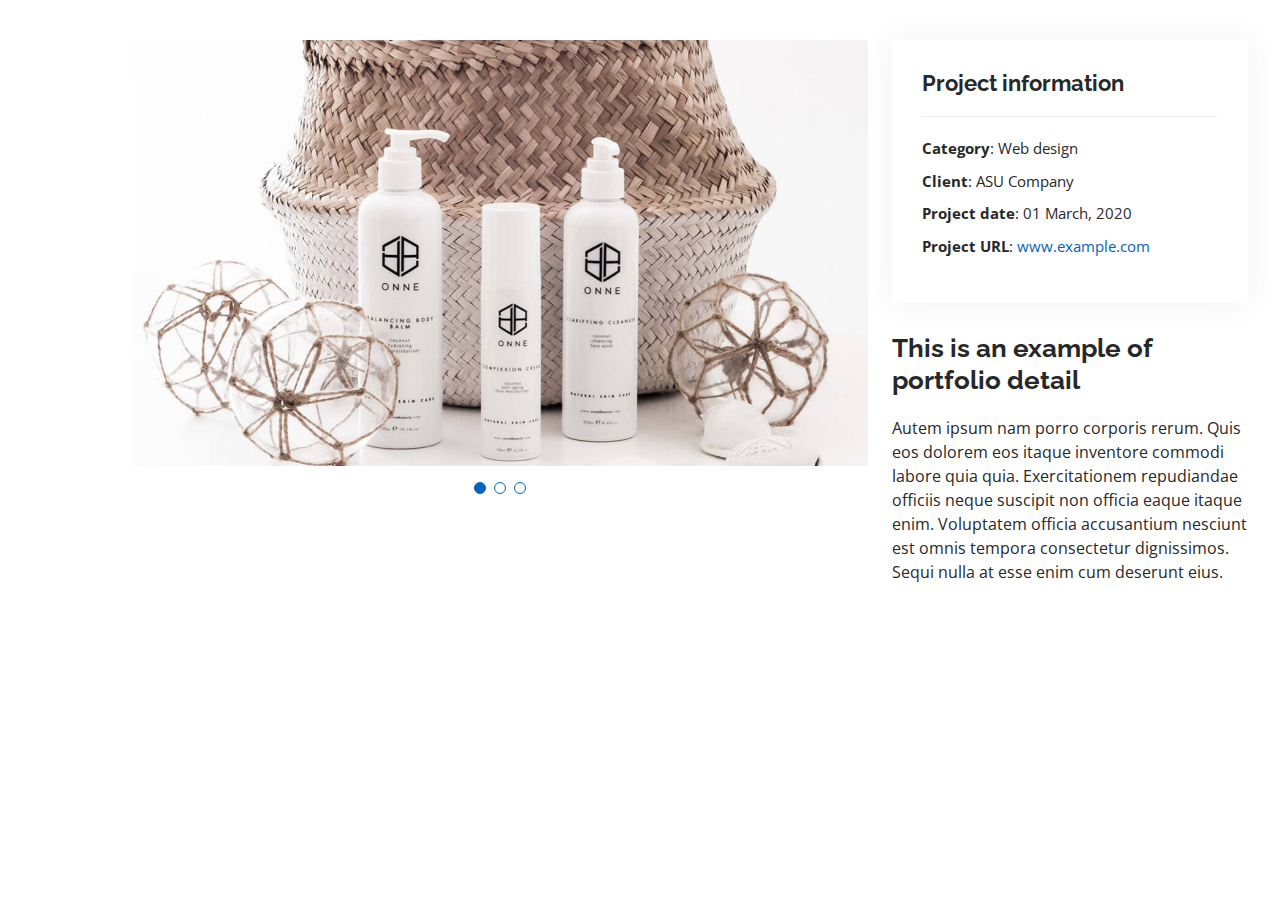
<file: portfolio-details.html>
<!DOCTYPE html>
<html lang="en">

<head>
  <meta charset="utf-8">
  <meta content="width=device-width, initial-scale=1.0" name="viewport">

  <title>Portfolio Details - Personal Bootstrap Template</title>
  <meta content="" name="description">
  <meta content="" name="keywords">



  <!-- Google Fonts -->
  <link href="https://fonts.googleapis.com/css?family=Open+Sans:300,300i,400,400i,600,600i,700,700i|Raleway:300,300i,400,400i,500,500i,600,600i,700,700i|Poppins:300,300i,400,400i,500,500i,600,600i,700,700i" rel="stylesheet">

  <!-- Vendor CSS Files -->
  <link href="assets/vendor/aos/aos.css" rel="stylesheet">
  <link href="assets/vendor/bootstrap/css/bootstrap.min.css" rel="stylesheet">
  <link href="assets/vendor/bootstrap-icons/bootstrap-icons.css" rel="stylesheet">
  <link href="assets/vendor/boxicons/css/boxicons.min.css" rel="stylesheet">
  <link href="assets/vendor/glightbox/css/glightbox.min.css" rel="stylesheet">
  <link href="assets/vendor/swiper/swiper-bundle.min.css" rel="stylesheet">

  <!-- Template Main CSS File -->
  <link href="assets/css/style.css" rel="stylesheet">

  <!-- =======================================================
  * Template Name: MyResume
  * Updated: Jul 27 2023 with Bootstrap v5.3.1
  * Template URL: https://bootstrapmade.com/free-html-bootstrap-template-my-resume/
  * Author: BootstrapMade.com
  * License: https://bootstrapmade.com/license/
  ======================================================== -->
</head>

<body>

  <main id="main">

    <!-- ======= Portfolio Details Section ======= -->
    <section id="portfolio-details" class="portfolio-details">
      <div class="container">

        <div class="row gy-4">

          <div class="col-lg-8">
            <div class="portfolio-details-slider swiper">
              <div class="swiper-wrapper align-items-center">

                <div class="swiper-slide">
                  <img src="assets/img/portfolio/portfolio-details-1.jpg" alt="">
                </div>

                <div class="swiper-slide">
                  <img src="assets/img/portfolio/portfolio-details-2.jpg" alt="">
                </div>

                <div class="swiper-slide">
                  <img src="assets/img/portfolio/portfolio-details-3.jpg" alt="">
                </div>

              </div>
              <div class="swiper-pagination"></div>
            </div>
          </div>

          <div class="col-lg-4">
            <div class="portfolio-info">
              <h3>Project information</h3>
              <ul>
                <li><strong>Category</strong>: Web design</li>
                <li><strong>Client</strong>: ASU Company</li>
                <li><strong>Project date</strong>: 01 March, 2020</li>
                <li><strong>Project URL</strong>: <a href="#">www.example.com</a></li>
              </ul>
            </div>
            <div class="portfolio-description">
              <h2>This is an example of portfolio detail</h2>
              <p>
                Autem ipsum nam porro corporis rerum. Quis eos dolorem eos itaque inventore commodi labore quia quia. Exercitationem repudiandae officiis neque suscipit non officia eaque itaque enim. Voluptatem officia accusantium nesciunt est omnis tempora consectetur dignissimos. Sequi nulla at esse enim cum deserunt eius.
              </p>
            </div>
          </div>

        </div>

      </div>
    </section><!-- End Portfolio Details Section -->

  </main><!-- End #main -->

  <div id="preloader"></div>
  <a href="#" class="back-to-top d-flex align-items-center justify-content-center"><i class="bi bi-arrow-up-short"></i></a>

  <!-- Vendor JS Files -->
  <script src="assets/vendor/purecounter/purecounter_vanilla.js"></script>
  <script src="assets/vendor/aos/aos.js"></script>
  <script src="assets/vendor/bootstrap/js/bootstrap.bundle.min.js"></script>
  <script src="assets/vendor/glightbox/js/glightbox.min.js"></script>
  <script src="assets/vendor/isotope-layout/isotope.pkgd.min.js"></script>
  <script src="assets/vendor/swiper/swiper-bundle.min.js"></script>
  <script src="assets/vendor/typed.js/typed.umd.js"></script>
  <script src="assets/vendor/waypoints/noframework.waypoints.js"></script>
  <script src="assets/vendor/php-email-form/validate.js"></script>

  <!-- Template Main JS File -->
  <script src="assets/js/main.js"></script>

</body>

</html>
</file>
<file: assets/css/style.css>
/**
* Template Name: MyResume
* Updated: Jul 27 2023 with Bootstrap v5.3.1
* Template URL: https://bootstrapmade.com/free-html-bootstrap-template-my-resume/
* Author: BootstrapMade.com
* License: https://bootstrapmade.com/license/
*/

/*--------------------------------------------------------------
# General
--------------------------------------------------------------*/
body {
  font-family: "Open Sans", sans-serif;
  color: #272829;
}

a {
  color: #0563bb;
  text-decoration: none;
}

a:hover {
  color: #067ded;
  text-decoration: none;
}

h1,
h2,
h3,
h4,
h5,
h6 {
  font-family: "Raleway", sans-serif;
}

/*--------------------------------------------------------------
# Back to top button
--------------------------------------------------------------*/
.back-to-top {
  position: fixed;
  visibility: hidden;
  opacity: 0;
  right: 15px;
  bottom: 15px;
  z-index: 996;
  background: #0563bb;
  width: 40px;
  height: 40px;
  border-radius: 50px;
  transition: all 0.4s;
}

.back-to-top i {
  font-size: 28px;
  color: #fff;
  line-height: 0;
}

.back-to-top:hover {
  background: #0678e3;
  color: #fff;
}

.back-to-top.active {
  visibility: visible;
  opacity: 1;
}

/*--------------------------------------------------------------
# Preloader
--------------------------------------------------------------*/
#preloader {
  position: fixed;
  top: 0;
  left: 0;
  right: 0;
  bottom: 0;
  z-index: 9999;
  overflow: hidden;
  background: #fff;
}

#preloader:before {
  content: "";
  position: fixed;
  top: calc(50% - 30px);
  left: calc(50% - 30px);
  border: 6px solid #0563bb;
  border-top-color: #fff;
  border-bottom-color: #fff;
  border-radius: 50%;
  width: 60px;
  height: 60px;
  animation: animate-preloader 1s linear infinite;
}

@keyframes animate-preloader {
  0% {
    transform: rotate(0deg);
  }

  100% {
    transform: rotate(360deg);
  }
}

/*--------------------------------------------------------------
# Disable aos animation delay on mobile devices
--------------------------------------------------------------*/
@media screen and (max-width: 768px) {
  [data-aos-delay] {
    transition-delay: 0 !important;
  }
}

/*--------------------------------------------------------------
# Header
--------------------------------------------------------------*/
#header {
  position: fixed;
  top: 0;
  left: 0;
  bottom: 0;
  z-index: 9997;
  transition: all 0.5s;
  padding: 15px;
  overflow-y: auto;
}

@media (max-width: 991px) {
  #header {
    width: 300px;
    background: #fff;
    border-right: 1px solid #e6e9ec;
    left: -300px;
  }
}

@media (min-width: 991px) {
  #main {
    margin-left: 100px;
  }
}

/*--------------------------------------------------------------
# Navigation Menu
--------------------------------------------------------------*/
/**
* Desktop Navigation 
*/
.nav-menu {
  padding: 0;
  display: block;
}

.nav-menu * {
  margin: 0;
  padding: 0;
  list-style: none;
}

.nav-menu>ul>li {
  position: relative;
  white-space: nowrap;
}

.nav-menu a,
.nav-menu a:focus {
  display: flex;
  align-items: center;
  color: #45505b;
  padding: 10px 18px;
  margin-bottom: 8px;
  transition: 0.3s;
  font-size: 15px;
  border-radius: 50px;
  background: #f2f3f5;
  height: 56px;
  width: 100%;
  overflow: hidden;
  transition: 0.3s;
}

.nav-menu a i,
.nav-menu a:focus i {
  font-size: 20px;
}

.nav-menu a span,
.nav-menu a:focus span {
  padding: 0 5px 0 7px;
  color: #45505b;
}

@media (min-width: 992px) {

  .nav-menu a,
  .nav-menu a:focus {
    width: 56px;
  }

  .nav-menu a span,
  .nav-menu a:focus span {
    display: none;
    color: #fff;
  }
}

.nav-menu a:hover,
.nav-menu .active,
.nav-menu .active:focus,
.nav-menu li:hover>a {
  color: #fff;
  background: #0563bb;
}

.nav-menu a:hover span,
.nav-menu .active span,
.nav-menu .active:focus span,
.nav-menu li:hover>a span {
  color: #fff;
}

.nav-menu a:hover,
.nav-menu li:hover>a {
  width: 100%;
  color: #fff;
}

.nav-menu a:hover span,
.nav-menu li:hover>a span {
  display: block;
}

/**
* Mobile Navigation 
*/
.mobile-nav-toggle {
  position: fixed;
  right: 10px;
  top: 10px;
  z-index: 9998;
  border: 0;
  background: none;
  font-size: 28px;
  transition: all 0.4s;
  outline: none !important;
  line-height: 0;
  cursor: pointer;
  border-radius: 50px;
  padding: 5px;
}

.mobile-nav-toggle i {
  color: #45505b;
}

.mobile-nav-active {
  overflow: hidden;
}

.mobile-nav-active #header {
  left: 0;
}

.mobile-nav-active .mobile-nav-toggle {
  color: #fff;
  background-color: #0563bb;
}

/*--------------------------------------------------------------
# Hero Section
--------------------------------------------------------------*/
#hero {
  width: 100%;
  height: 100vh;
  background: url("../img/backgrd.jpeg") top right no-repeat;
  background-size: cover;
  position: relative;
}

@media (min-width: 992px) {
  #hero {
    padding-left: 160px;
  }
}

#hero:before {
  content: "";
  background: linear-gradient(to right, rgba(255, 255, 255, 0.85), transparent),
                        url('your-image-url.jpg') no-repeat center center;
  position: absolute;
  bottom: 0;
  top: 0;
  left: 0;
  right: 0;
}

#hero h1 {
  margin: 0;
  font-size: 64px;
  font-weight: 700;
  line-height: 56px;
  color: #45505b;
}

#hero p {
  color: #45505b;
  margin: 15px 0 0 0;
  font-size: 26px;
  font-family: "Poppins", sans-serif;
}

#hero p span {
  color: #0563bb;
  letter-spacing: 1px;
}

#hero .social-links {
  margin-top: 30px;
}

#hero .social-links a {
  font-size: 24px;
  display: inline-block;
  color: #45505b;
  line-height: 1;
  margin-right: 20px;
  transition: 0.3s;
}

#hero .social-links a:hover {
  color: #0563bb;
}

@media (max-width: 992px) {
  #hero {
    text-align: center;
  }

  #hero h1 {
    font-size: 32px;
    line-height: 36px;
  }

  #hero p {
    margin-top: 10px;
    font-size: 20px;
    line-height: 24px;
  }
}

/*--------------------------------------------------------------
# Sections General
--------------------------------------------------------------*/
section {
  padding: 60px 0;
  overflow: hidden;
}

.section-title {
  text-align: center;
  padding-bottom: 30px;
}

.section-title h2 {
  font-size: 32px;
  font-weight: bold;
  text-transform: uppercase;
  margin-bottom: 20px;
  padding-bottom: 20px;
  position: relative;
  color: #45505b;
}

.section-title h2::before {
  content: "";
  position: absolute;
  display: block;
  width: 120px;
  height: 1px;
  background: #ddd;
  bottom: 1px;
  left: calc(50% - 60px);
}

.section-title h2::after {
  content: "";
  position: absolute;
  display: block;
  width: 40px;
  height: 3px;
  background: #0563bb;
  bottom: 0;
  left: calc(50% - 20px);
}

.section-title p {
  margin-bottom: 0;
}

/*--------------------------------------------------------------
# About
--------------------------------------------------------------*/
.about .content h3 {
  font-weight: 700;
  font-size: 26px;
  color: #728394;
}

.about .content ul {
  list-style: none;
  padding: 0;
}

.about .content ul li {
  margin-bottom: 20px;
  display: flex;
  align-items: center;
}

.about .content ul strong {
  margin-right: 10px;
}

.about .content ul i {
  font-size: 16px;
  margin-right: 5px;
  color: #0563bb;
  line-height: 0;
}

.about .content p:last-child {
  margin-bottom: 0;
}

/*--------------------------------------------------------------
# Facts
--------------------------------------------------------------*/
.facts .count-box {
  padding: 30px 30px 25px 30px;
  margin-top: 30px;
  width: 100%;
  position: relative;
  text-align: center;
  background: #fff;
}

.facts .count-box i {
  position: absolute;
  top: -25px;
  left: 50%;
  transform: translateX(-50%);
  font-size: 24px;
  background: #0563bb;
  color: #fff;
  border-radius: 50px;
  display: inline-flex;
  align-items: center;
  justify-content: center;
  width: 48px;
  height: 48px;
}

.facts .count-box span {
  font-size: 36px;
  display: block;
  font-weight: 600;
  color: #011426;
}

.facts .count-box p {
  padding: 0;
  margin: 0;
  font-family: "Raleway", sans-serif;
  font-size: 14px;
}

/*--------------------------------------------------------------
# Akills
--------------------------------------------------------------*/
.skills .progress {
  height: 60px;
  display: block;
  background: none;
  border-radius: 0;
}

.skills .progress .skill {
  padding: 10px 0;
  margin: 0;
  text-transform: uppercase;
  display: block;
  font-weight: 600;
  font-family: "Poppins", sans-serif;
  color: #45505b;
}

.skills .progress .skill .val {
  float: right;
  font-style: normal;
}

.skills .progress-bar-wrap {
  background: #f2f3f5;
}

.skills .progress-bar {
  width: 1px;
  height: 10px;
  transition: 0.9s;
  background-color: #0563bb;
}

/*--------------------------------------------------------------
# Resume
--------------------------------------------------------------*/
.resume .resume-title {
  font-size: 26px;
  font-weight: 700;
  margin-top: 20px;
  margin-bottom: 20px;
  color: #45505b;
}

.resume .resume-item {
  padding: 0 0 20px 20px;
  margin-top: -2px;
  border-left: 2px solid #0563bb;
  position: relative;
}

.resume .resume-item h4 {
  line-height: 18px;
  font-size: 18px;
  font-weight: 600;
  text-transform: uppercase;
  font-family: "Poppins", sans-serif;
  color: #0563bb;
  margin-bottom: 10px;
}

.resume .resume-item h5 {
  font-size: 16px;
  background: #f7f8f9;
  padding: 5px 15px;
  display: inline-block;
  font-weight: 600;
  margin-bottom: 10px;
}

.resume .resume-item ul {
  padding-left: 20px;
}

.resume .resume-item ul li {
  padding-bottom: 10px;
}

.resume .resume-item:last-child {
  padding-bottom: 0;
}

.resume .resume-item::before {
  content: "";
  position: absolute;
  width: 16px;
  height: 16px;
  border-radius: 50px;
  left: -9px;
  top: 0;
  background: #fff;
  border: 2px solid #0563bb;
}

/*--------------------------------------------------------------
# Portfolio
--------------------------------------------------------------*/
.portfolio .portfolio-item {
  margin-bottom: 30px;
}

.portfolio #portfolio-flters {
  padding: 0;
  margin: 0 auto 25px auto;
  list-style: none;
  text-align: center;
  background: #fff;
  border-radius: 50px;
  padding: 2px 15px;
}

.portfolio #portfolio-flters li {
  cursor: pointer;
  display: inline-block;
  padding: 10px 15px;
  font-size: 14px;
  font-weight: 600;
  line-height: 1;
  text-transform: uppercase;
  color: #272829;
  margin-bottom: 5px;
  transition: all 0.3s ease-in-out;
}

.portfolio #portfolio-flters li:hover,
.portfolio #portfolio-flters li.filter-active {
  color: #0563bb;
}

.portfolio #portfolio-flters li:last-child {
  margin-right: 0;
}

.portfolio .portfolio-wrap {
  transition: 0.3s;
  position: relative;
  overflow: hidden;
  z-index: 1;
  background: rgba(69, 80, 91, 0.8);
}

.portfolio .portfolio-wrap::before {
  content: "";
  background: rgba(255, 255, 255, 0.7);
  position: absolute;
  left: 30px;
  right: 30px;
  top: 30px;
  bottom: 30px;
  transition: all ease-in-out 0.3s;
  z-index: 2;
  opacity: 0;
}

.portfolio .portfolio-wrap .portfolio-info {
  opacity: 0;
  position: absolute;
  top: 0;
  left: 0;
  right: 0;
  bottom: 0;
  text-align: center;
  z-index: 3;
  transition: all ease-in-out 0.3s;
  display: flex;
  flex-direction: column;
  justify-content: center;
  align-items: center;
}

.portfolio .portfolio-wrap .portfolio-info::before {
  display: block;
  content: "";
  width: 48px;
  height: 48px;
  position: absolute;
  top: 35px;
  left: 35px;
  border-top: 3px solid #d7dce1;
  border-left: 3px solid #d7dce1;
  transition: all 0.5s ease 0s;
  z-index: 9994;
}

.portfolio .portfolio-wrap .portfolio-info::after {
  display: block;
  content: "";
  width: 48px;
  height: 48px;
  position: absolute;
  bottom: 35px;
  right: 35px;
  border-bottom: 3px solid #d7dce1;
  border-right: 3px solid #d7dce1;
  transition: all 0.5s ease 0s;
  z-index: 9994;
}

.portfolio .portfolio-wrap .portfolio-info h4 {
  font-size: 20px;
  color: #45505b;
  font-weight: 600;
}

.portfolio .portfolio-wrap .portfolio-info p {
  color: #45505b;
  font-size: 14px;
  text-transform: uppercase;
  padding: 0;
  margin: 0;
}

.portfolio .portfolio-wrap .portfolio-links {
  text-align: center;
  z-index: 4;
}

.portfolio .portfolio-wrap .portfolio-links a {
  color: #45505b;
  margin: 0 2px;
  font-size: 28px;
  display: inline-block;
  transition: 0.3s;
}

.portfolio .portfolio-wrap .portfolio-links a:hover {
  color: #148af9;
}

.portfolio .portfolio-wrap:hover::before {
  top: 0;
  left: 0;
  right: 0;
  bottom: 0;
  opacity: 1;
}

.portfolio .portfolio-wrap:hover .portfolio-info {
  opacity: 1;
}

.portfolio .portfolio-wrap:hover .portfolio-info::before {
  top: 15px;
  left: 15px;
}

.portfolio .portfolio-wrap:hover .portfolio-info::after {
  bottom: 15px;
  right: 15px;
}

/*--------------------------------------------------------------
# Portfolio Details
--------------------------------------------------------------*/
.portfolio-details {
  padding-top: 40px;
}

.portfolio-details .portfolio-details-slider img {
  width: 100%;
}

.portfolio-details .portfolio-details-slider .swiper-pagination {
  margin-top: 20px;
  position: relative;
}

.portfolio-details .portfolio-details-slider .swiper-pagination .swiper-pagination-bullet {
  width: 12px;
  height: 12px;
  background-color: #fff;
  opacity: 1;
  border: 1px solid #0563bb;
}

.portfolio-details .portfolio-details-slider .swiper-pagination .swiper-pagination-bullet-active {
  background-color: #0563bb;
}

.portfolio-details .portfolio-info {
  padding: 30px;
  box-shadow: 0px 0 30px rgba(69, 80, 91, 0.08);
}

.portfolio-details .portfolio-info h3 {
  font-size: 22px;
  font-weight: 700;
  margin-bottom: 20px;
  padding-bottom: 20px;
  border-bottom: 1px solid #eee;
}

.portfolio-details .portfolio-info ul {
  list-style: none;
  padding: 0;
  font-size: 15px;
}

.portfolio-details .portfolio-info ul li+li {
  margin-top: 10px;
}

.portfolio-details .portfolio-description {
  padding-top: 30px;
}

.portfolio-details .portfolio-description h2 {
  font-size: 26px;
  font-weight: 700;
  margin-bottom: 20px;
}

.portfolio-details .portfolio-description p {
  padding: 0;
}


/*--------------------------------------------------------------
# Contact
--------------------------------------------------------------*/
.contact .info {
  width: 100%;
  background: #fff;
}

.contact .info i {
  font-size: 20px;
  color: #0563bb;
  float: left;
  width: 44px;
  height: 44px;
  background: #eef7ff;
  display: flex;
  justify-content: center;
  align-items: center;
  border-radius: 50px;
  transition: all 0.3s ease-in-out;
}

.contact .info h4 {
  padding: 0 0 0 60px;
  font-size: 22px;
  font-weight: 600;
  margin-bottom: 5px;
  color: #45505b;
}

.contact .info p {
  padding: 0 0 0 60px;
  margin-bottom: 0;
  font-size: 14px;
  color: #728394;
}

.contact .info .email,
.contact .info .phone {
  margin-top: 40px;
}

.contact .info .email:hover i,
.contact .info .address:hover i,
.contact .info .phone:hover i {
  background: #0563bb;
  color: #fff;
}

.contact .php-email-form {
  width: 100%;
  background: #fff;
}

.contact .php-email-form .form-group {
  padding-bottom: 8px;
}

.contact .php-email-form .error-message {
  display: none;
  color: #fff;
  background: #ed3c0d;
  text-align: left;
  padding: 15px;
  font-weight: 600;
}

.contact .php-email-form .error-message br+br {
  margin-top: 25px;
}

.contact .php-email-form .sent-message {
  display: none;
  color: #fff;
  background: #18d26e;
  text-align: center;
  padding: 15px;
  font-weight: 600;
}

.contact .php-email-form .loading {
  display: none;
  background: #fff;
  text-align: center;
  padding: 15px;
}

.contact .php-email-form .loading:before {
  content: "";
  display: inline-block;
  border-radius: 50%;
  width: 24px;
  height: 24px;
  margin: 0 10px -6px 0;
  border: 3px solid #18d26e;
  border-top-color: #eee;
  animation: animate-loading 1s linear infinite;
}

.contact .php-email-form input,
.contact .php-email-form textarea {
  border-radius: 4px;
  box-shadow: none;
  font-size: 14px;
}

.contact .php-email-form input[type=text],
.contact .php-email-form input[type=email] {
  height: 44px;
}

.contact .php-email-form textarea {
  padding: 10px 12px;
}

.contact .php-email-form button[type=submit] {
  background: #0563bb;
  border: 0;
  padding: 10px 35px;
  color: #fff;
  transition: 0.4s;
  border-radius: 50px;
}

.contact .php-email-form button[type=submit]:hover {
  background: #0678e3;
}

@keyframes animate-loading {
  0% {
    transform: rotate(0deg);
  }

  100% {
    transform: rotate(360deg);
  }
}

/*--------------------------------------------------------------
# Footer
--------------------------------------------------------------*/
#footer {
  background: #f7f8f9;
  color: #45505b;
  font-size: 14px;
  text-align: center;
  padding: 30px 0;
}

#footer h3 {
  font-size: 36px;
  font-weight: 700;
  position: relative;
  font-family: "Poppins", sans-serif;
  padding: 0;
  margin: 0 0 15px 0;
}

#footer p {
  font-size: 15;
  font-style: italic;
  padding: 0;
  margin: 0 0 40px 0;
}

#footer .social-links {
  margin: 0 0 40px 0;
}

#footer .social-links a {
  font-size: 18px;
  display: inline-block;
  background: #0563bb;
  color: #fff;
  line-height: 1;
  padding: 8px 0;
  margin-right: 4px;
  border-radius: 50%;
  text-align: center;
  width: 36px;
  height: 36px;
  transition: 0.3s;
}

#footer .social-links a:hover {
  background: #0678e3;
  color: #fff;
  text-decoration: none;
}

#footer .copyright {
  margin: 0 0 5px 0;
}

#footer .credits {
  font-size: 13px;
}
</file>
